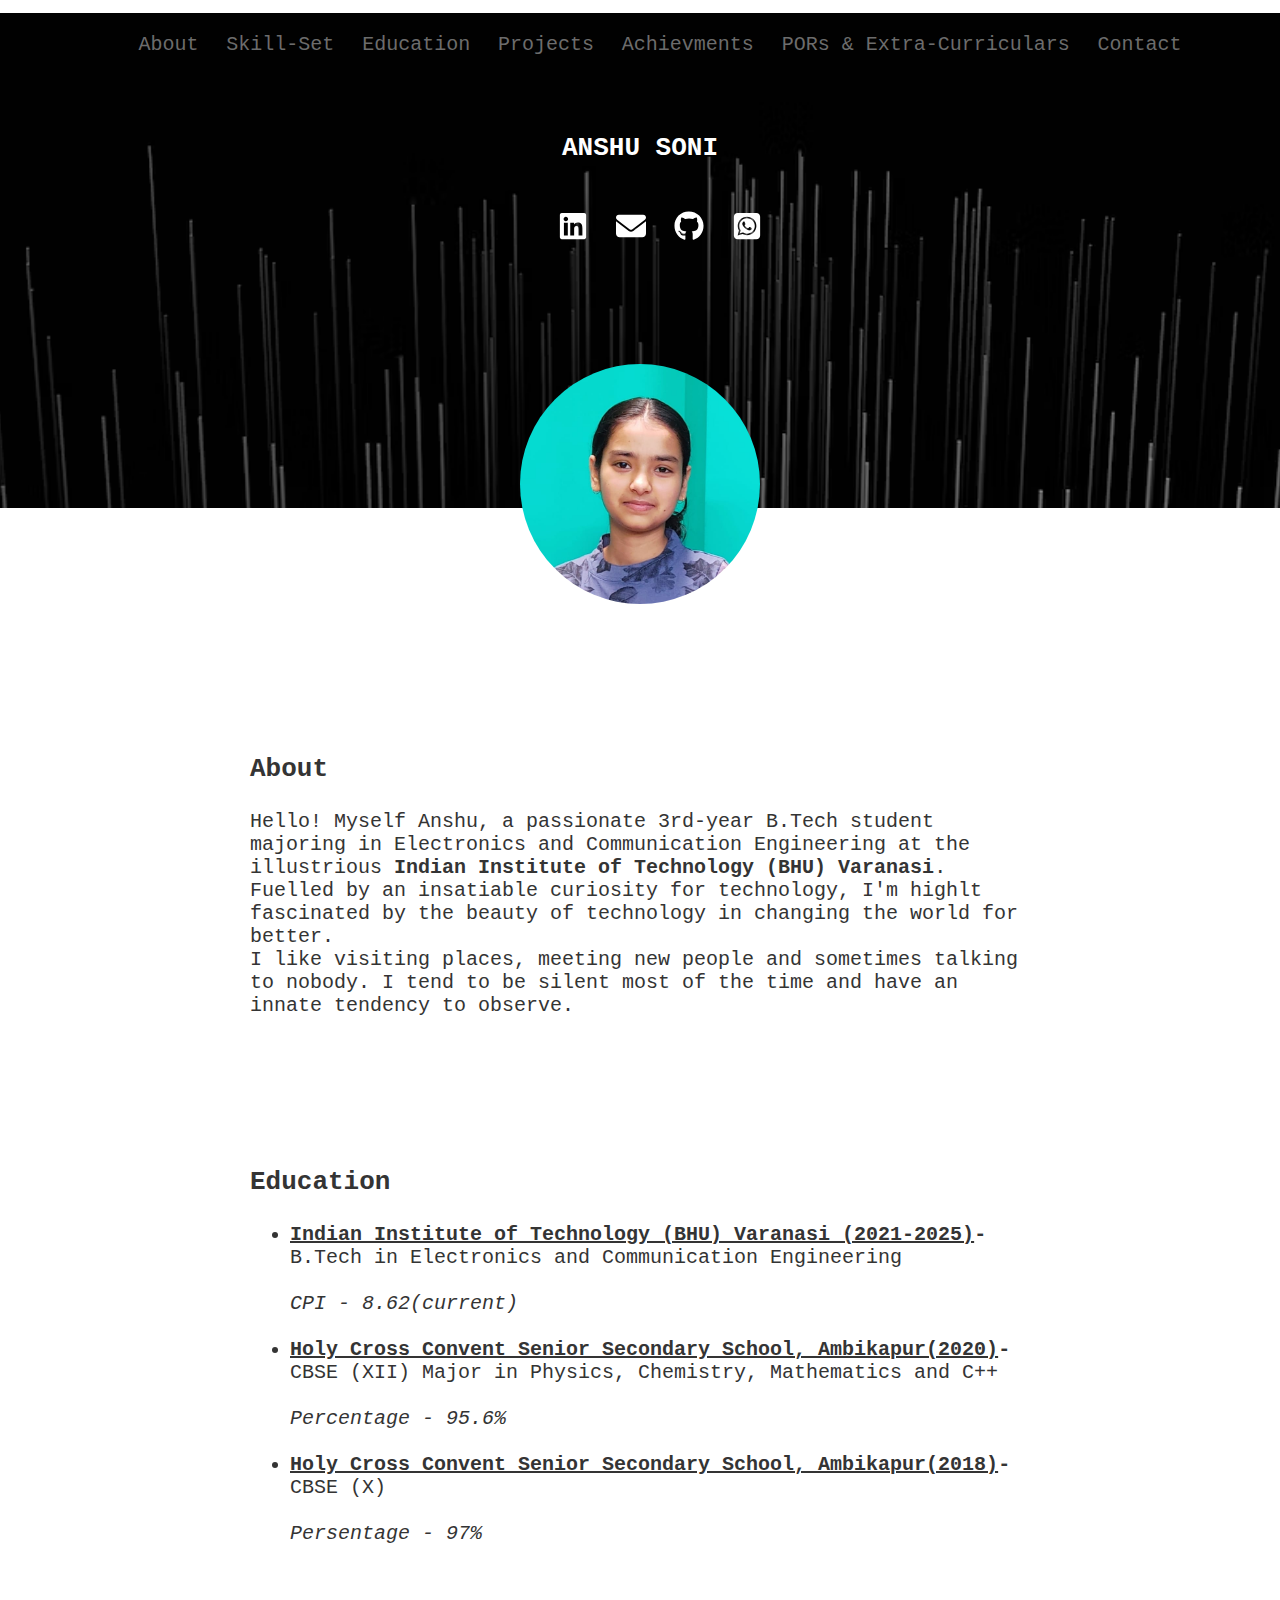
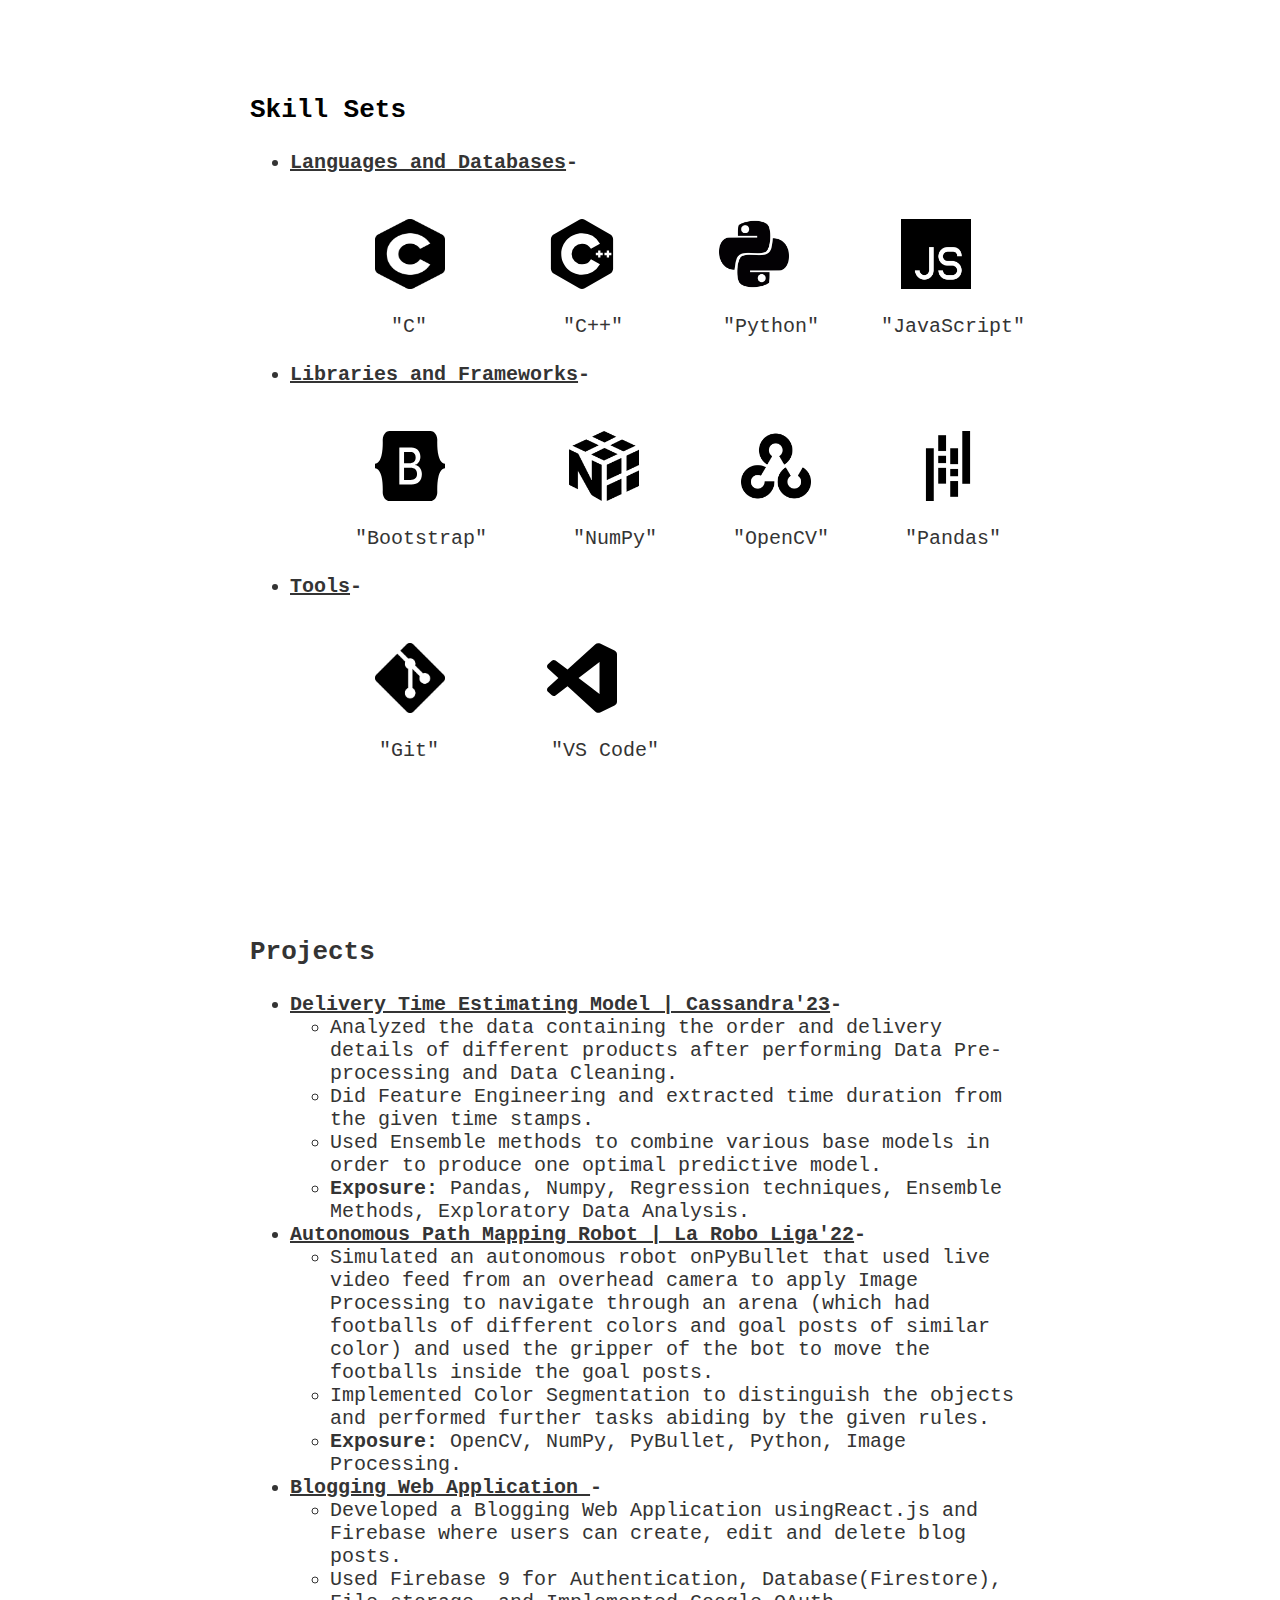
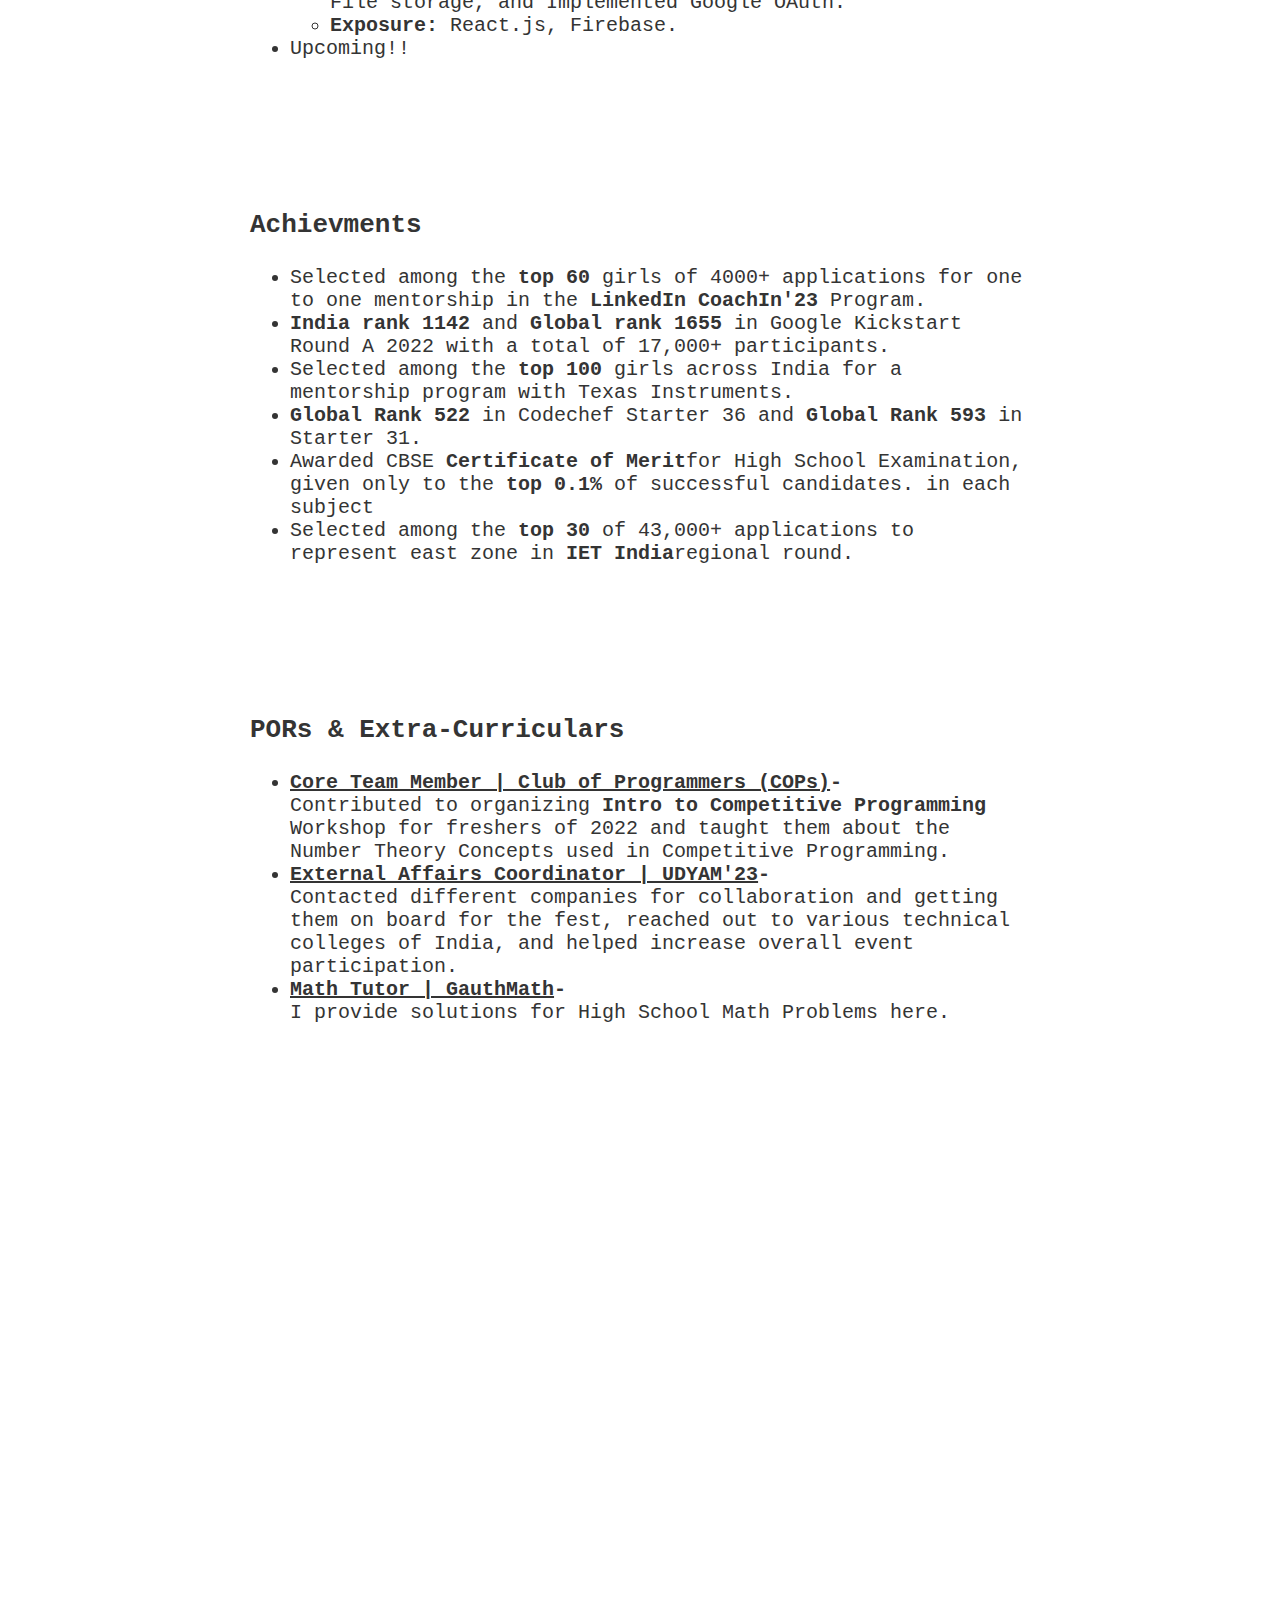
<file: index.html>
<!DOCTYPE html>
<html lang="en">
<head>
    <meta charset="UTF-8">
    <meta name="viewport" content="width=device-width, initial-scale=1.0">
    
    <link rel = "stylesheet" type = "text/css" href="style.css">
    <title>Anshu's Portfolio</title>
</head>
<body>
<header id="div1"> 
        
    <nav>
        <ul class="horizontal">
                <li> <a href="#About"> About </a> </li>
                <li> <a href="#skills">Skill-Set</a></li>
                <li>  <a href="#Education">  Education </a> </li>
                <li>  <a href="#projects"> Projects </a> </li>
                <li>  <a href="#achievments"> Achievments </a> </li>
                <li>  <a href="#pors"> PORs & Extra-Curriculars </a></li>
                <li>  <a href="#contact"> Contact </a> </li>
           
            
        </ul>
    </nav>
        <p> <h1 id="name">ANSHU SONI</h1></p>
        <div id="icons">
            <ul id="iconss">
                <li>
                    <a href="https://www.linkedin.com/in/anshu-soni-3975a0229/" target="_blank"><img src = "Images/linkedin.svg" ></a>
                </li>
                <li>
                    <a href="mailto:anshu.soni.ece21@iitbhu.ac.in" target="_blank"><img src ="Images/envelope-solid.svg" ></a>
                </li>
                <li>
                    <a href="https://github.com/anshu1910" target ="_blank"><img src ="Images/github.svg" ></a>
                </li>
                <li>
                    <a href="https://wa.me/qr/MIWDGF6U3GFCD1" target="_blank"><img src = "Images/square-whatsapp.svg" ></a>
                </li>
            </ul>
        </div>
    
</header>
<main>
    <section id="image">
        <img src="Images/photo.jpeg">
    </section>
    <section id="About">
        <p class="headings"><b>About</b>  </p>
        <p >
            Hello! Myself Anshu, a passionate 3rd-year B.Tech student majoring in Electronics and Communication Engineering at the illustrious <b>Indian Institute of Technology (BHU) Varanasi</b>. Fuelled by an insatiable curiosity for technology, I'm highlt fascinated by the beauty of technology in changing the world for better. 
            <br>
            I like visiting places, meeting new people and sometimes talking to nobody. I tend to be silent most of the time and have an innate tendency to observe.
        </p>
    </section>

    <section id="Education"> 
        <p class="headings"> <b>Education</b> </p>
        <p>
            <ul>
                <li><b><u>Indian Institute of Technology (BHU) Varanasi (2021-2025)</u>-</b> B.Tech in Electronics and Communication Engineering<br><br><i> CPI - 8.62(current)</i></li><br>
                <li>
                    <b><u>Holy Cross Convent Senior Secondary School, Ambikapur(2020)</u>-</b> CBSE (XII) Major in Physics, Chemistry, Mathematics and C++<br><br><i>Percentage - 95.6%</i> 
                </li><br>
                <li>
                    <b><u>Holy Cross Convent Senior Secondary School, Ambikapur(2018)</u>-</b> CBSE (X)<br><br> <i>Persentage - 97% </i>
                </li>
            </ul>
        </p>
    </section>
    <section id="skills">
        <p class="headings" id="only-this"><b>Skill Sets</b></p>
        <div id="skillset">
            <ul>
                <li>
                    <b><u>Languages and Databases</u>-</b><br>
                    <ul class="row">
                        <li>
                            <div class ="col s4 m2">
                                <img alt src="/Images/c_language.png" class="resposive-img"><br>
                                &nbsp &nbsp"C"
                            </div>
                        </li>
                        <li>
                            <div class="row text-center">
                        
                                <div class ="col s4 m2">
                                    <img alt src="/Images/cplusplusnext.svg" class="resposive-img"><br>
                                    &nbsp &nbsp"C++"
                                </div>
                        </li>
                        <li>
                            <div class ="col s4 m2">
                                <img alt src="/Images/new-python.png" class="resposive-img"><br>
                                &nbsp
                                "Python"
                            </div>
                        </li>
                        <li>
                            <div class ="col s4 m2">
                                <img alt src="/Images/javascript-icon-512x512-2v7hbq6h.png" class="resposive-img"><br>
                                
                                "JavaScript"
                            </div>
                        </li>
                    </ul>
                </li>
                <li>
                    <b><u>Libraries and Frameworks</u>-</b><br>
                    <ul class="row">
                        <li>
                            <div class ="col s4 m2">
                                <img alt src="/Images/bootstrap-logo-black.svg" class="resposive-img"><br>
                                
                                "Bootstrap"
                            </div>
                        </li>
                        <li>
                            <div class ="col s4 m2">
                                <img alt src="/Images/numpy-icon-479x512-8ivcblvv.png" class="resposive-img"><br>
                                &nbsp
                                "NumPy"
                            </div>
                        </li>
                        <li>
                            <div class ="col s4 m2">
                                <img alt src="/Images/opencv_logo_icon_248307.png" class="resposive-img"><br>
                                &nbsp"OpenCV"
                            </div>
                        </li>
                        <li>
                            <div class ="col s4 m2">
                                <img alt src="/Images/pandas-1324440210192088068.png" class="resposive-img"><br>
                                &nbsp"Pandas"
                            </div>
                        </li>
                        
                    </ul>
                </li>
                <li>
                    <b><u>Tools</u>-</b>
                    <ul class="row">
                        <li>
                            <div class ="col s4 m2">
                                <img alt src="/Images/Git-Icon-Black.png" class="resposive-img"><br>
                                &nbsp&nbsp"Git"
                            </div>
                        </li>
                        <li>
                            <div class ="col s4 m2">
                                <img alt src="/Images/visual-studio-code.svg" class="resposive-img"><br>
                                &nbsp
                                "VS Code"
                            </div>
                        </li>
                    </ul>
                </li>
            </ul>
        </div>
        

    </section>
    <section id="projects"> 
        <p class="headings"><b>Projects</b></p>
        <p>
            <ul>
                <li>
                    <b><u>Delivery Time Estimating Model | Cassandra'23</u>-</b><br> 
                    <ul>
                        <li>
                            Analyzed the data containing the order and delivery details of different products after performing Data Pre-processing and Data Cleaning.
                        </li>
                        <li>
                            Did Feature Engineering and extracted time duration from the given time stamps.
                        </li>
                        <li>
                            Used Ensemble methods to combine various base models in order to produce one optimal predictive model.
                        </li>
                        <li>
                            <b>Exposure: </b>Pandas, Numpy, Regression techniques, Ensemble Methods, Exploratory Data Analysis.
                        </li>
                    </ul>
                </li>
                <li>
                    <b><u>Autonomous Path Mapping Robot | La Robo Liga'22</u>-</b><br> 
                    <ul>
                        <li>
                            Simulated an autonomous robot onPyBullet that used live video feed from an overhead camera to apply Image
                            Processing to navigate through an arena (which had footballs of different colors and goal posts of similar color) and
                            used the gripper of the bot to move the footballs inside the goal posts.

                        </li>
                        <li>
                            Implemented Color Segmentation to distinguish the objects and performed further tasks abiding by the given rules.

                        </li>
                        
                        <li>
                            <b>Exposure:</b> OpenCV, NumPy, PyBullet, Python, Image Processing.

                        </li>
                    </ul>
                </li>
                <li>
                    <b><u>Blogging Web Application </u>-</b><br> 
                    <ul>
                        <li>
                            Developed a Blogging Web Application usingReact.js and Firebase where users can create, edit and delete blog
posts.

                        </li>
                        <li>
                            Used Firebase 9 for Authentication, Database(Firestore), File storage, and Implemented Google OAuth.

                        </li>
                       
                        <li>
                            <b>Exposure: </b> React.js, Firebase.
                        </li>
                    </ul>
                </li>
                <li>
                    Upcoming!!
                </li>
            </ul>
        </p>
    </section>

    <section id="achievments"> 
        <p class="headings"> <b> Achievments</b></p>
        <p>
            <ul>
                <li>
                    Selected among the <b>top 60</b> girls of 4000+ applications for one to one mentorship in the <b>LinkedIn CoachIn'23</b> Program.
                </li>
                <li>
                    <b>India rank 1142</b> and <b>Global rank 1655</b> in Google Kickstart Round A 2022 with a total of 17,000+ participants.
                </li>
                <li>
                    Selected among the <b>top 100</b> girls across India for a mentorship program with Texas Instruments.

                </li>
                <li>
                    <b>Global Rank 522</b> in Codechef Starter 36 and <b>Global Rank 593</b> in Starter 31.
                </li>
                <li>
                    Awarded CBSE <b>Certificate of Merit</b>for High School Examination, given only to the <b>top 0.1%</b> of successful candidates.
in each subject
                </li>
                <li>
                    Selected among the <b>top 30</b> of 43,000+ applications to represent east zone in <b>IET India</b>regional round.
                </li>
            </ul>
        </p>
    </section>

    <section id="pors"> 
        <p class="headings"> <b> PORs & Extra-Curriculars</b></p>
        <p>
            <ul>
                <li>
                    <b><u>Core Team Member | Club of Programmers (COPs)</u>-</b><br> Contributed to organizing <b>Intro to Competitive Programming</b> Workshop for freshers of 2022 and taught them about
                    the Number Theory Concepts used in Competitive Programming.
                    
                </li>
                <li>
                    <b><u>External Affairs Coordinator | UDYAM'23</u>-</b><br>Contacted different companies for collaboration and getting them on board for the fest, reached out to various
                    technical colleges of India, and helped increase overall event participation.
                </li>
                <li>
                    <b><u>Math Tutor | GauthMath</u>-</b><br>I provide solutions for High School Math Problems here.
                </li>
                
            </ul>
        </p>
    </section>

    <section id="contact"> 
        <footer id="end-of-page">
            <p> 
                <b><u>E-mail:</u></b>  <a href="mailto:anshu.soni.ece21@iitbhu.ac.in"><b>Click here to email me!</b></a><br>
                <b><u>Telephone:</u></b> 810XXXX980<br>
                <b><u>Adddress:</u></b>  Ambikapur(497001), Chhattisgarh<br>
             </p>
             <div id = "digital-clock"> </div>
        </footer>
       
       
    </section>

</main>
   
    
<script src="script.js"></script>
</body>
</html>
</file>
<file: style.css>
body{
    margin: 0px;
    font-family: monospace;
    
}
#div1 {
    height: 55vh;
    width: 100%;
    opacity: 01;
    background-image: url(Images/blk.avif);
    background-size: cover;
    background-position: center;
    background-attachment: fixed;
}
.horizontal{
    align-items: center;
    list-style-type: none;
    text-align: center;
    
}
.horizontal li {
   
    display: inline-block;
    padding-left: 10px;
    padding-right: 10px;
    padding-top: 20px;
    font-size: x-large;
    font-family: monospace;
    
}
.horizontal li a{
    color:rgba(108, 108, 108, 1);
    text-decoration: none;
    transition: color 0.1s;
}
.horizontal li a:hover{
    color: rgb(255, 255, 255);
    border-bottom: 2px solid rgb(255, 255, 255);
    border-right: 2px solid rgb(255, 255, 255);
    border-top: 2px solid rgb(255, 255, 255);
    border-left: 2px solid rgb(255, 255, 255);

}
#name {
    color: white;
    font-weight: 800;
    padding-top: 60px;
    text-align: center;
    font-family: monospace;
    font-size: xx-large;
}
#name:hover{
    color: rgba(108, 108, 108, 1);
    

}
#icons{
    list-style-type: none;
    text-align: center;
}
#icons li{
    display: inline-block;
    padding-top: 20px;
}
#icons li img{
    height: 30px;
    width: 30px;
    padding: 10px;
}

#image{
    height: 15rem;
    width: 15rem;
    margin:auto;
    margin-top: -16vh;
}
#image img{
    height: 100%;
    width:100%;
    border-radius: 50%;
}
#About{
    font-size: x-large;
    color: rgba(52, 52, 52, 1);
    margin-top: 150px;
    margin-left: 250px;
    margin-right: 250px;
    margin-bottom: 150px;
}
.headings{
    font-size: xx-large;
    
}
#Education {
    font-size: x-large;
    color: rgba(52, 52, 52, 1);
    margin-top: 150px;
    margin-left: 250px;
    margin-right: 250px;
    margin-bottom: 150px;
}

#skillset{
    list-style-type: none;
    font-size: x-large;
    color: rgba(52, 52, 52, 1);
    margin-left: 250px;
    
}
#only-this{
    margin-left: 250px;
}
.row li{
    display: inline-block;
    padding: 25px;
}
#skillset li img{
    height: 70px;
    width: 70px;
    padding: 20px;
}

#projects {
    font-size: x-large;
    color: rgba(52, 52, 52, 1);
    margin-top: 150px;
    margin-left: 250px;
    margin-right: 250px;
    margin-bottom: 150px;
}
#achievments {
    font-size: x-large;
    color: rgba(52, 52, 52, 1);
    margin-top: 150px;
    margin-left: 250px;
    margin-right: 250px;
    margin-bottom: 150px;
}
#pors {
    font-size: x-large;
    color: rgba(52, 52, 52, 1);
    margin-top: 150px;
    margin-left: 250px;
    margin-right: 250px;
    margin-bottom: 150px;
}
#end-of-page{
    height: 55vh;
    width: 100%;
    opacity: 01;
    background-image: url(Images/all-black-background-vxqyzaac4tdb83gr.jpg);
    background-size: cover;
    background-position: center;
    background-attachment: fixed;
}
#contact{
    text-align: center;
    margin: auto;
    color: white;
    font-size: x-large


}
#contact p{
    padding: 100px;
}
#contact  a{
    color: white;
    text-decoration: none;
}
</file>
